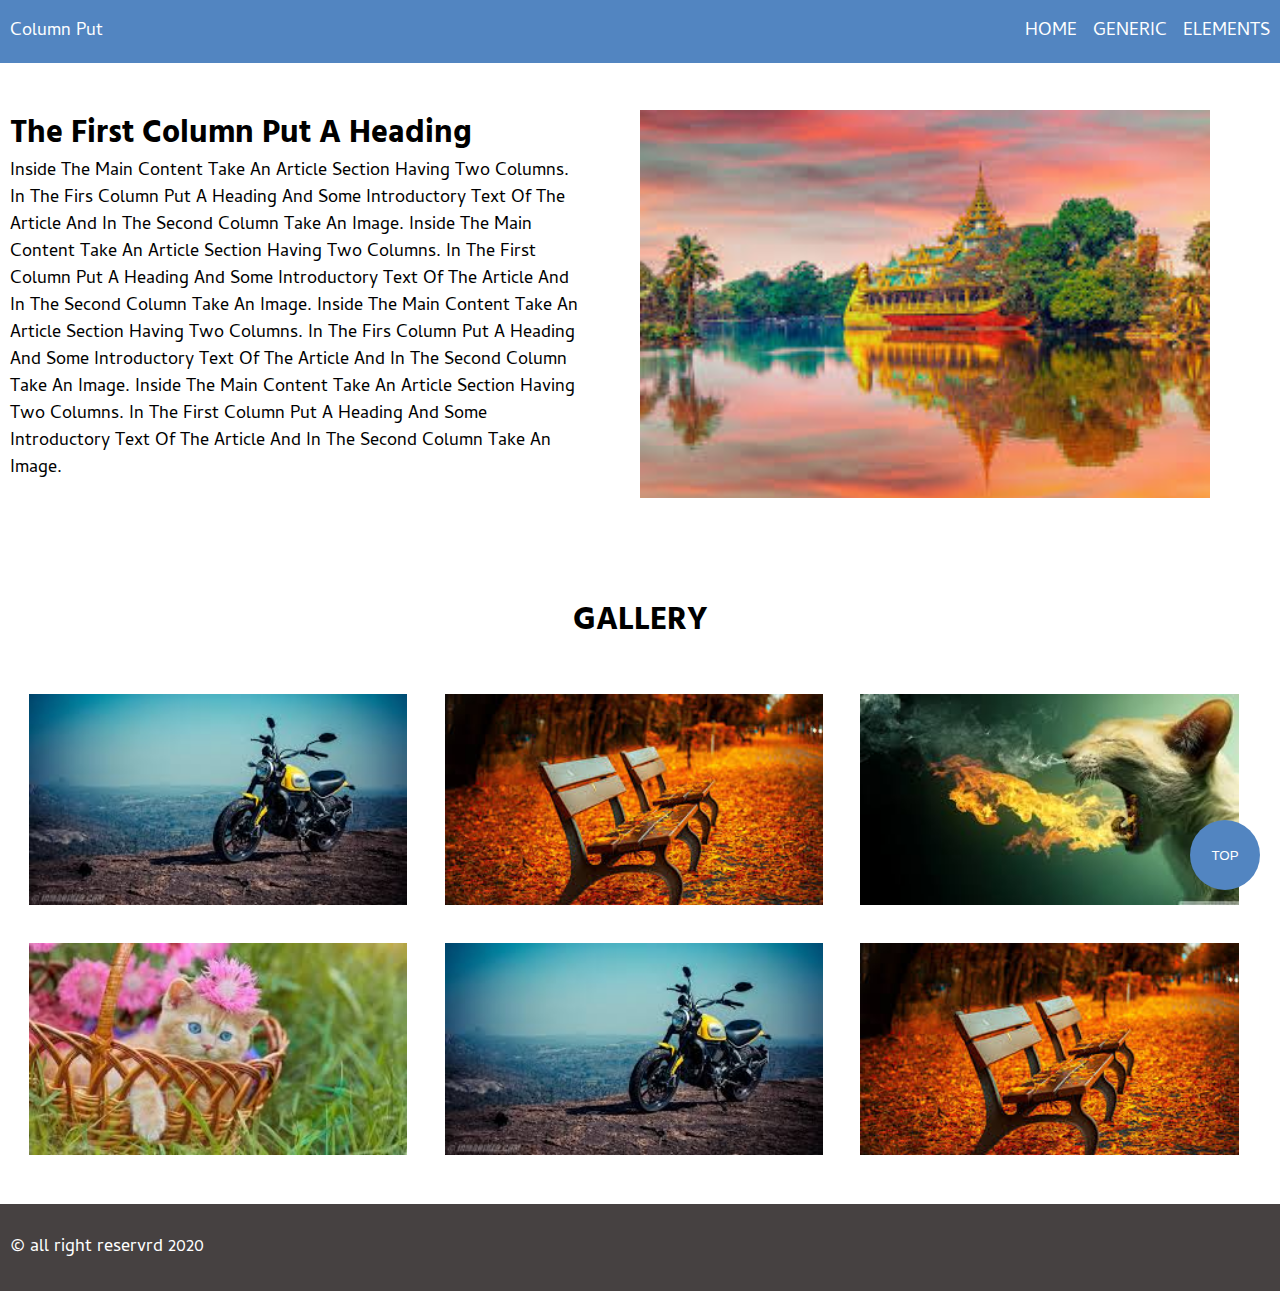
<file: adv-positoning/index.html>
<!DOCTYPE html>
<html lang="en">

<head>
  <meta charset="UTF-8">
  <meta name="viewport" content="width=device-width, initial-scale=1.0">
  <meta http-equiv="X-UA-Compatible" content="ie=edge">
  <title>adv-positioning</title>
  <!-- css link / -->
  <link rel="stylesheet" href="./assets/stylesheet/style.css">
  <!-- font family  -->
  <link href="https://fonts.googleapis.com/css?family=Cambay:400,700i|Hind:400,500,600,700&display=swap" rel="stylesheet">
</head>

<body id="1">
  <!-- header  -->
  <header class="top-header">
    <div class="container clearfix">
      <a class="left-logo" href="#">
        <h2 class="logo">Column Put</h2>
      </a>
      <nav class="nav-bar">
        <a href="#">home</a>
        <a href="#">generic</a>
        <a href="#">elements</a>
      </nav>
    </div>
  </header>
  <main>
    <!-- section-1  -->
    <section>
      <div class="container padding">
        <article class="article clearfix">
          <div class="col-2">
            <h3 class="article-heading">the first column put a heading</h3>
            <p class="article-text">Inside the main content take an article section having two columns. 
              In the firs column put a heading and some introductory text of the article and in the second 
              column take an image. Inside the main content take an article section having two columns. In the first 
              column put a heading and some introductory text of the article and in the second column take an image.
              Inside the main content take an article section having two columns. 
              In the firs column put a heading and some introductory text of the article and in the second 
              column take an image. Inside the main content take an article section having two columns. In the first 
              column put a heading and some introductory text of the article and in the second column take an image.
            </p>
          </div>
          <div class="col-2">
            <img class="right-image" src="./assets/media/img2.jpeg" alt="image">
          </div>
        </article>
      </div>
    </section>
    <!-- section-2  -->
    <section class="gallery-parent">
      <div class="container padding clearfix">
        <h3 class="gallery-heading padding">gallery</h3>
        <img class="col-1-2-3 img-gallery" src="./assets/media/img5.jpeg" alt="img">
        <img class="col-1-2-3 img-gallery" src="./assets/media/img4.jpeg" alt="img">
        <img class="col-1-2-3 img-gallery" src="./assets/media/img6.jpeg" alt="img">
        <img class="col-1-2-3 img-gallery" src="./assets/media/img8.jpeg" alt="img">
        <img class="col-1-2-3 img-gallery" src="./assets/media/img5.jpeg" alt="img">
        <img class="col-1-2-3 img-gallery" src="./assets/media/img4.jpeg" alt="img">
      </div>
    </section>
  </main>
  <!-- footer  -->
  <footer>
    <div class="container padding">
      <small class="copy-right">
        &COPY; all right reservrd 2020
      </small>
    </div>
  </footer>
  <!-- button  -->
  <a href="#1">
    <button class="btn">top</button>
  </a>    
</body>

</html>
</file>
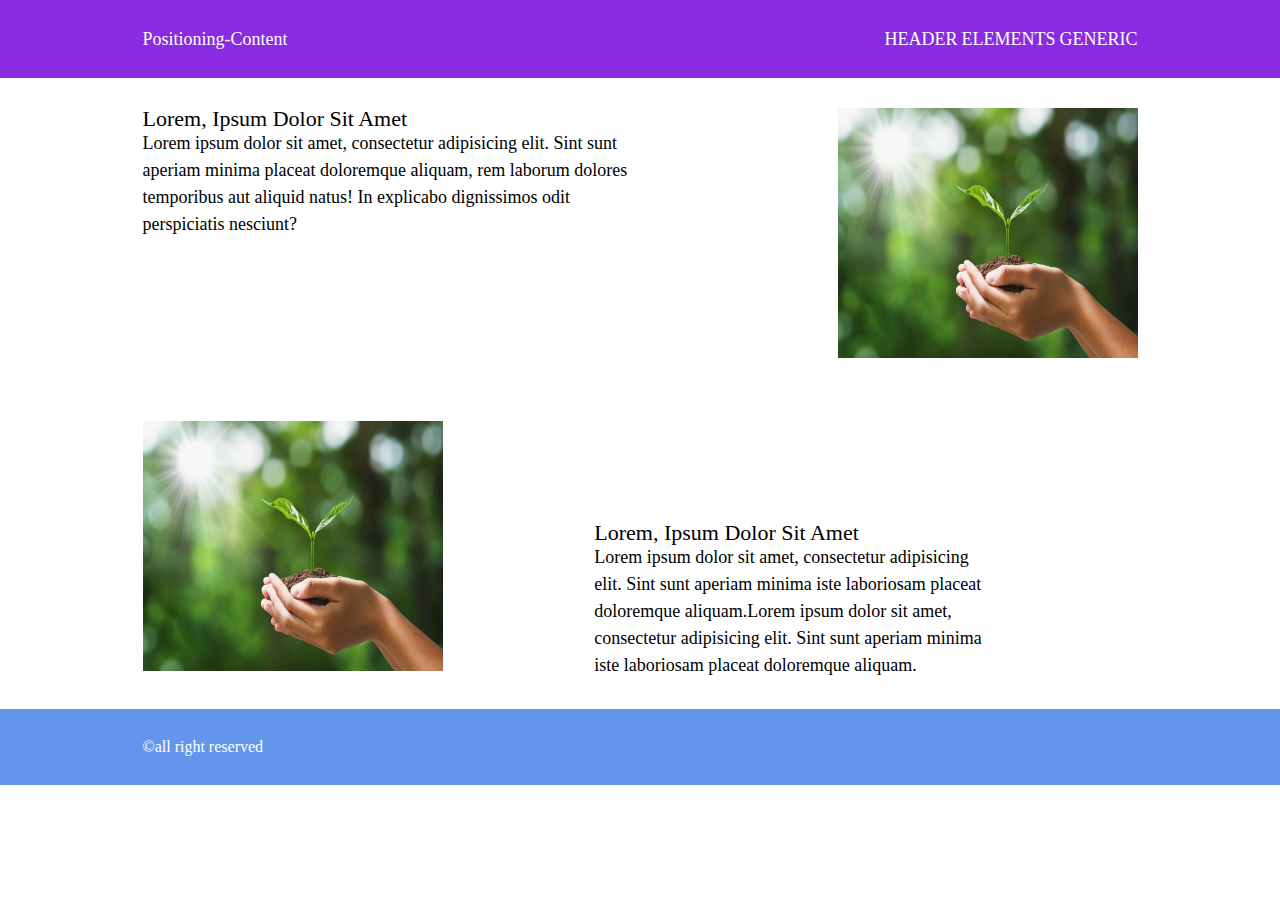
<file: exercise1/index.html>
<!DOCTYPE html>
<html lang="en">
<head>
  <meta charset="UTF-8">
  <meta name="viewport" content="width=device-width, initial-scale=1.0">
  <meta http-equiv="X-UA-Compatible" content="ie=edge">
  <title>Positioning-content</title>
  <!-- CSS LINK  -->
  <link rel="stylesheet" href="./assets/stylesheet/style.css">
</head>
<body>
  <!-- HEADER  -->
  <header class="padding">
    <div class="container header-parent clearfix">
      <a href="#">
        <h2>Positioning-content</h2>
      </a>
      <nav>
        <a href="#">header</a>
        <a href="#">elements</a>
        <a href="#">generic</a>
      </nav>
    </div>
  </header>
  <main>
    <!-- SECTION-1  -->
    <section>
      <article class="container padding clearfix">
        <div class="col-1">
          <h2 class="article-heading">Lorem, ipsum dolor sit amet </h2>
          <p class="article-para">Lorem ipsum dolor sit amet, consectetur adipisicing elit. Sint sunt aperiam minima
            placeat doloremque aliquam, rem laborum dolores temporibus aut aliquid natus! In explicabo dignissimos odit
            perspiciatis nesciunt?
          </p>
        </div>
        <div class="col-2">
          <img src="./assets/media/hero-img.jpg" class="image">
        </div>
      </article>
    </section>
    <!-- SECTION-2  -->
    <section>
      <article class="container padding">
        <div class="col-3">
          <img src="./assets/media/hero-img.jpg" class="image">
        </div>
        <div class="col-4">
          <h2 class="article-heading">Lorem, ipsum dolor sit amet </h2>
          <p class="article-para ">Lorem ipsum dolor sit amet, consectetur adipisicing elit. Sint sunt aperiam minima
            iste laboriosam
            placeat doloremque aliquam.Lorem ipsum dolor sit amet, consectetur adipisicing elit. Sint sunt aperiam
            minima iste laboriosam
            placeat doloremque aliquam.
          </p>
        </div>
      </article>
    </section>
  </main>
  <!-- FOOTER  -->
  <footer class="footer">
    <div class="small container padding">
      <small class="copy-right">&copy;all right reserved</small>
    </div>
  </footer>
</body>
</html>
</file>
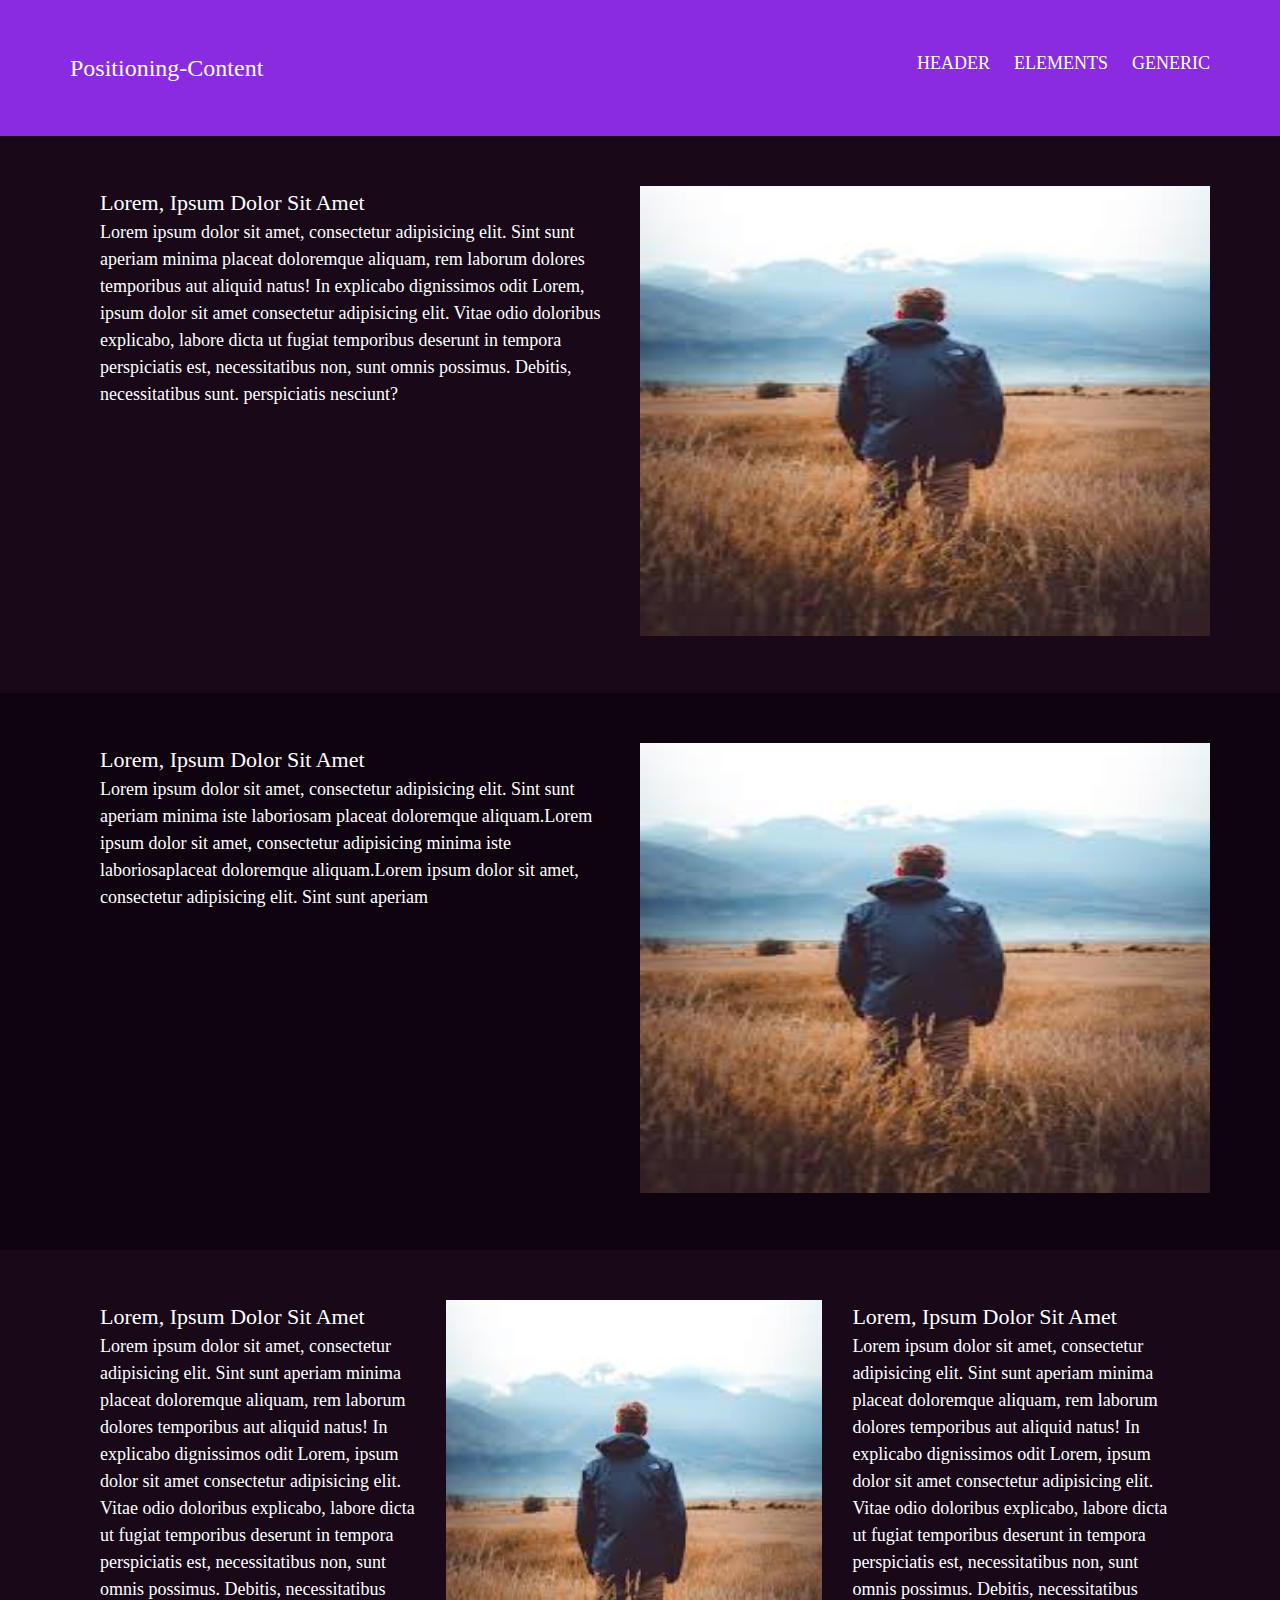
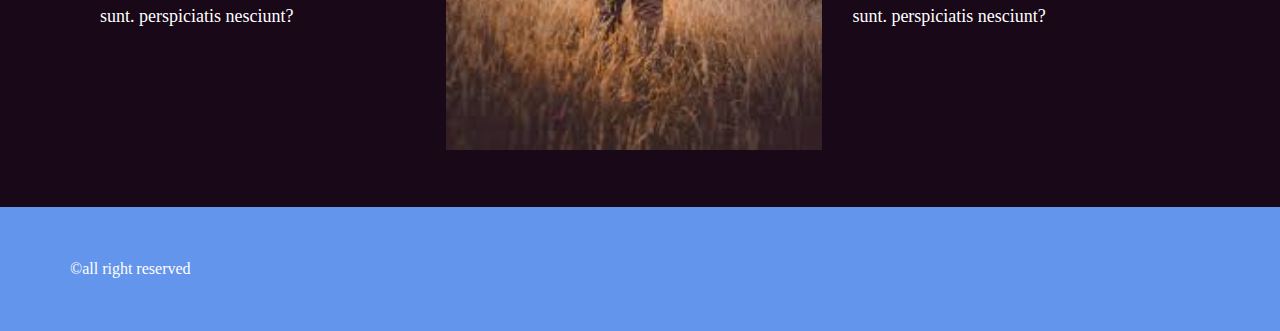
<file: exercise2/index.html>
<!DOCTYPE html>
<html lang="en">

<head>
  <meta charset="UTF-8">
  <meta name="viewport" content="width=device-width, initial-scale=1.0">
  <meta http-equiv="X-UA-Compatible" content="ie=edge">
  <title>exercise2</title>
  <!-- CSS LINK  -->
  <link rel="stylesheet" href="./assets/stylesheet/style.css">
</head>



<body>
  <!-- HEADER  -->
  <header class="top-heading padding">
    <div class="container header-parent clearfix">
      <a href="#">
        <h2 class="logo">Positioning-content</h2>
      </a>
      <nav>
        <a href="#">header</a>
        <a href="#">elements</a>
        <a href="#">generic</a>
      </nav>
    </div>
  </header>
  <main>
    <!-- SECTION-1  -->
    <section class="float-section">
      <article class="container padding clearfix">
        <div class="col-1-2">
          <h2 class="article-heading">Lorem, ipsum dolor sit amet </h2>
          <p class="article-para">Lorem ipsum dolor sit amet, consectetur adipisicing elit. Sint sunt aperiam minima
            placeat doloremque aliquam, rem laborum dolores temporibus aut aliquid natus! In explicabo dignissimos
            odit Lorem, ipsum dolor sit amet consectetur adipisicing elit. Vitae odio doloribus explicabo, labore
            dicta ut fugiat temporibus deserunt in tempora perspiciatis est, necessitatibus non, sunt omnis
            possimus. Debitis, necessitatibus sunt.
            perspiciatis nesciunt?
          </p>
        </div>
        <div class="col-1-2">
          <img class="image" src="./assets/media/download.jpeg">
        </div>
      </article>
    </section>
    <!-- SECTION-2  -->
    <!-- INLINE-BLOCK PROPERTIES USED  -->
    <section class="inline-section">
      <article class="container padding">
        <div class="col-3">
          <h2 class="article-heading">Lorem, ipsum dolor sit amet </h2>
          <p class="article-para ">Lorem ipsum dolor sit amet, consectetur adipisicing elit. Sint sunt aperiam
            minima iste laboriosam placeat doloremque aliquam.Lorem ipsum dolor sit amet, consectetur adipisicing
            minima iste laboriosaplaceat doloremque aliquam.Lorem ipsum dolor sit amet, consectetur
            adipisicing elit. Sint sunt aperiam
          </div><!----    
         --><div class="col-4">
          <img class="image" src="./assets/media/download.jpeg">
        </div>
      </article>
    </section>
  </main>
  <!-- SECTION-3  -->
  <section class="float-section">
    <article class="container padding clearfix">
      <div class="col-1-2-3">
        <h2 class="article-heading">Lorem, ipsum dolor sit amet </h2>
        <p class="article-para">Lorem ipsum dolor sit amet, consectetur adipisicing elit. Sint sunt aperiam minima
          placeat doloremque aliquam, rem laborum dolores temporibus aut aliquid natus! In explicabo dignissimos
          odit Lorem, ipsum dolor sit amet consectetur adipisicing elit. Vitae odio doloribus explicabo, labore
          dicta ut fugiat temporibus deserunt in tempora perspiciatis est, necessitatibus non, sunt omnis
          possimus. Debitis, necessitatibus sunt.
          perspiciatis nesciunt?
        </p>
      </div>
      <div class="col-1-2-3">
        <img class="image" src="./assets/media/download.jpeg">
      </div>
      <div class="col-1-2-3">
        <h2 class="article-heading">Lorem, ipsum dolor sit amet </h2>
        <p class="article-para">Lorem ipsum dolor sit amet, consectetur adipisicing elit. Sint sunt aperiam minima
          placeat doloremque aliquam, rem laborum dolores temporibus aut aliquid natus! In explicabo dignissimos
          odit Lorem, ipsum dolor sit amet consectetur adipisicing elit. Vitae odio doloribus explicabo, labore
          dicta ut fugiat temporibus deserunt in tempora perspiciatis est, necessitatibus non, sunt omnis
          possimus. Debitis, necessitatibus sunt.
          perspiciatis nesciunt?
        </p>
      </div>
    </article>
  </section>
  <!-- FOOTER  -->
  <footer class="footer">
    <div class="small container padding">
      <small class="copy-right">&copy;all right reserved</small>
    </div>
  </footer>
</body>

</html>
</file>
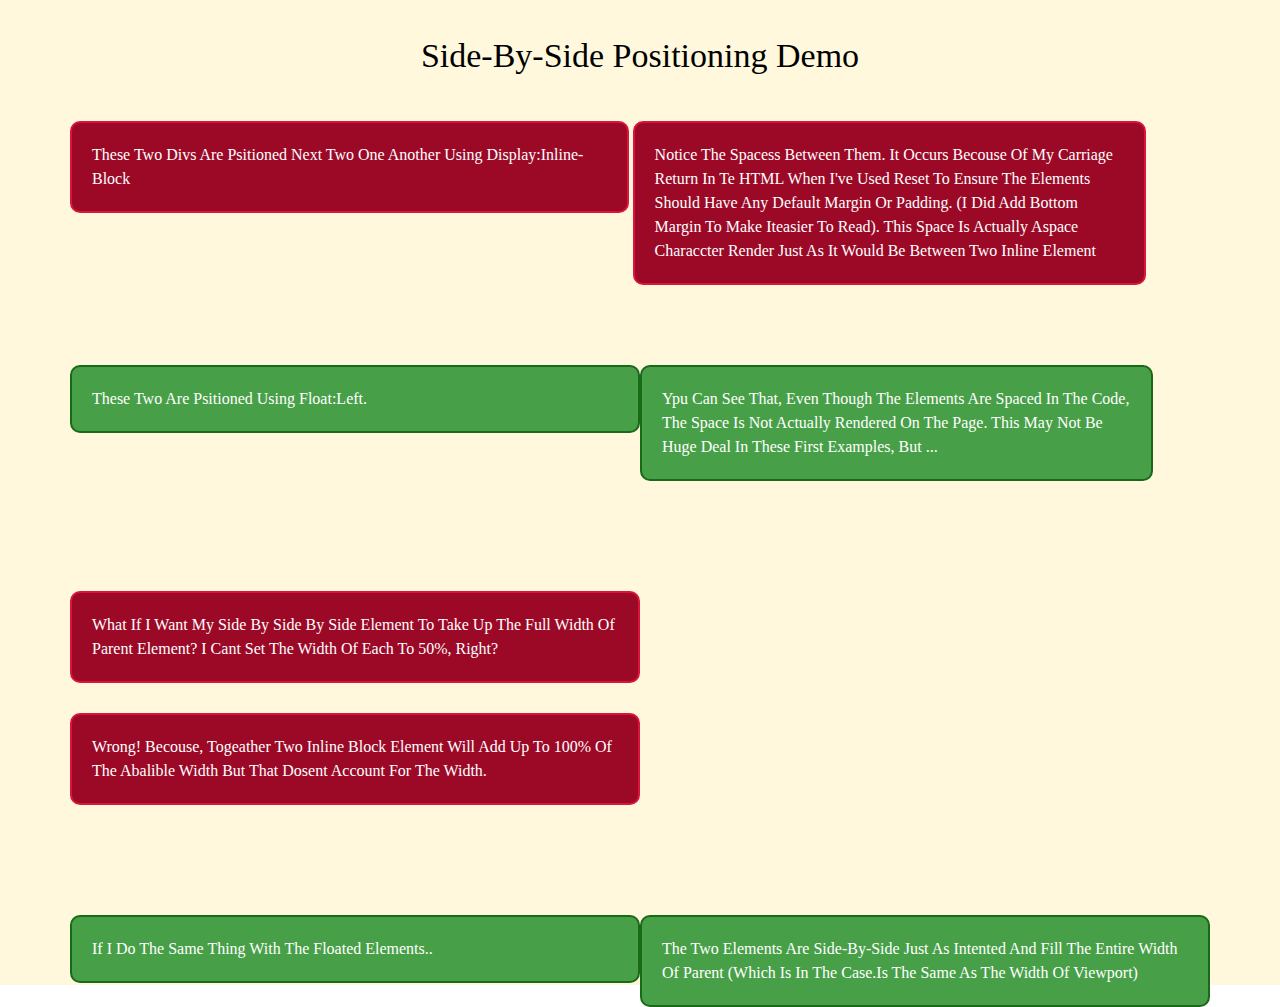
<file: pair-programming/index.html>
<!DOCTYPE html>
<html lang="en">

<head>
  <meta charset="UTF-8">
  <meta name="viewport" content="width=device-width, initial-scale=1.0">
  <meta http-equiv="X-UA-Compatible" content="ie=edge">
  <title>pair-programming</title>
  <!-- CSS LINK  -->
  <link rel="stylesheet" href="./assets/stylesheet/style.css">
</head>

<body>
  <header class="top-header">
    <div class="container">
      <h1>side-by-side positioning demo</h1>
    </div>
    </headern>
    <main>
      <!-- SECTION-1  -->
      <section>
        <article class="container padding">
          <div class="col-1 verticle-align">
            <p class="article-text">
              These two divs are psitioned next two one
              another using display:inline-block
            </p>
          </div>
          <div class="col-2 small-box">
            <p class="article-text">
              Notice the spacess between them. It occurs becouse of my carriage
              return in te HTML when i've used reset to ensure the elements should
              have any default margin or padding. (I did add bottom margin to make Iteasier to
              read). this space is actually aspace characcter render just as it would be
              between two inline element
            </p>
          </div>
        </article>
      </section>
      <!-- SECTON-2  -->
      <section>
        <article class="container padding clearfix">
          <div class="col-3">
            <p class="article-text float-text">
              These two are psitioned using float:left.
            </p>
          </div>
          <div class="col-3 small-box">
            <p class="article-text float-text">
              Ypu can see that, even though the elements are spaced in the
              code, the space is not actually rendered on the page. This may not be
              huge deal in these first examples, but ...
            </p>
          </div>
        </article>
      </section>
      <!-- SECTION-3  -->
      <section>
        <article class="container padding">
          <div class="side">
            <p class="article-text">
              what if i want my side by side by side element to take up
              the full width of parent element? I cant set the width
              of each to 50%, right?
            </p>
          </div>
          <div class="side">
            <p class="article-text">
              Wrong! becouse, togeather two inline block element will add up to 100%
              of the abalible width but that dosent account for the width.
            </p>
          </div>
        </article>
      </section>
      <!-- SECTION-4  -->
      <article class="container padding">
        <div class="col-3 ">
          <p class="article-text float-text">
            If i do the same thing with the floated elements..
          </p>
        </div>
        <div class="col-3 ">
          <p class="article-text float-text">
            The two elements are side-by-side just as intented and fill the entire width
            of parent (which is in the case.is the same as the width of viewport)
          </p>
        </div>
      </article>
      </section>
    </main>
</body>

</html>
</file>
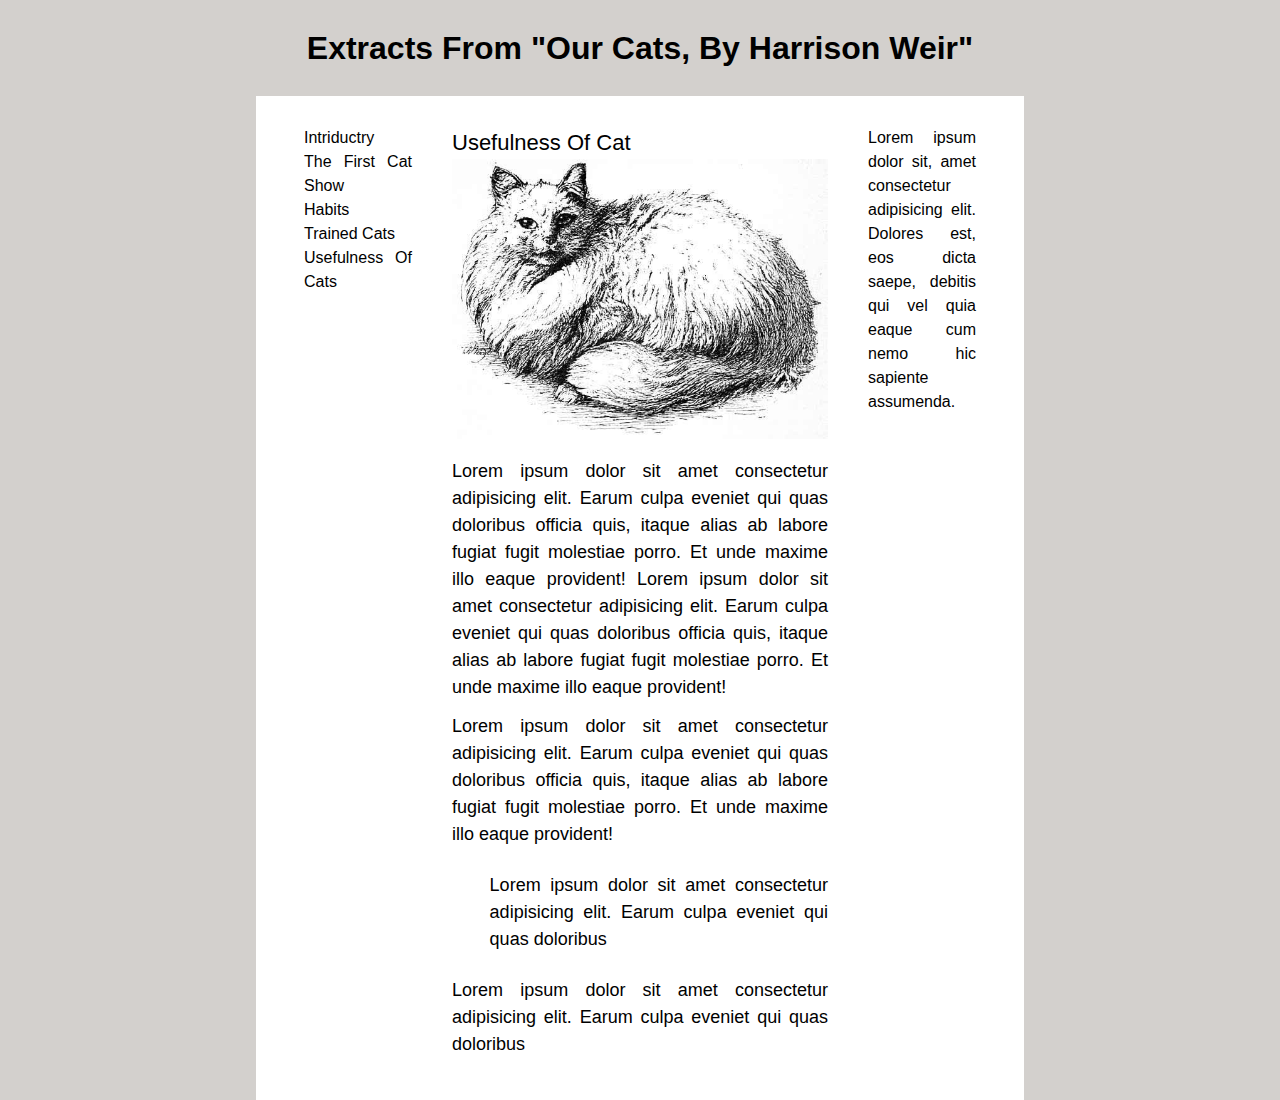
<file: project1/index.html>
<!DOCTYPE html>
<html lang="en">

<head>
  <meta charset="UTF-8">
  <meta name="viewport" content="width=device-width, initial-scale=1.0">
  <meta http-equiv="X-UA-Compatible" content="ie=edge">
  <title>project-1</title>
  <!-- CSS LINK  -->
  <link rel="stylesheet" href="./assets/stylesheet/style.css">
</head>

<body>
  <header class="top-header">
    <div class="container">
     <h1>Extracts from "Our cats, by Harrison Weir"</h1>
    </div>
  </header>
  <main>
    <section class="main-section">
      <div class="container padding clearfix">
        <div class="col-1">
          <ul class="side-text">
            <li>intriductry</li>
            <li>the first cat show </li>
            <li>habits</li>
            <li>trained cats</li>
            <li>usefulness of cats</li>
          </ul>
        </div>
        <div class="col-2">
          <div>
            <h1 class="img-heading">usefulness of cat</h1>
          </div>
          <img class="res-img" src="./assets/media/images2.jpeg">
          <div class="text-area">
            <p class="center-text">
              Lorem ipsum dolor sit amet consectetur adipisicing elit. Earum culpa eveniet qui quas doloribus officia
              quis, itaque alias ab labore fugiat fugit molestiae porro. Et unde maxime illo eaque provident! Lorem
              ipsum dolor sit amet consectetur adipisicing elit. Earum culpa eveniet qui quas doloribus officia
              quis, itaque alias ab labore fugiat fugit molestiae porro. Et unde maxime illo eaque provident!
            </p>
            <p class="center-text">
              Lorem ipsum dolor sit amet consectetur adipisicing elit. Earum culpa eveniet qui quas doloribus officia
              quis, itaque alias ab labore fugiat fugit molestiae porro. Et unde maxime illo eaque provident!
            </p>
          </div>
          <div class="right-content clearfix">
            <p class="center-text right">
              Lorem ipsum dolor sit amet consectetur adipisicing elit. Earum culpa eveniet qui quas doloribus
            </p>
          </div>
          <p class="center-text">
            Lorem ipsum dolor sit amet consectetur adipisicing elit. Earum culpa eveniet qui quas doloribus
          </p>
        </div>
        <div class="col-1">
          <p class="side-text">
            Lorem ipsum dolor sit, amet consectetur adipisicing elit. Dolores est, eos dicta saepe, debitis qui vel quia
            eaque cum nemo hic sapiente assumenda.
          </p>
        </div>
      </div>
    </section>
  </main>
</body>

</html>
</file>
<file: adv-positoning/assets/stylesheet/style.css>
/* http://meyerweb.com/eric/tools/css/reset/ 
   v2.0 | 20110126
   License: none (public domain)
*/

html, body, div, span, applet, object, iframe,
h1, h2, h3, h4, h5, h6, p, blockquote, pre,
a, abbr, acronym, address, big, cite, code,
del, dfn, em, img, ins, kbd, q, s, samp,
small, strike, strong, sub, sup, tt, var,
b, u, i, center,
dl, dt, dd, ol, ul, li,
fieldset, form, label, legend,
table, caption, tbody, tfoot, thead, tr, th, td,
article, aside, canvas, details, embed, 
figure, figcaption, footer, header, hgroup, 
menu, nav, output, ruby, section, summary,
time, mark, audio, video {
	margin: 0;
	padding: 0;
	border: 0;
	font-size: 100%;
	font: inherit;
	vertical-align: baseline;
}
/* HTML5 display-role reset for older browsers */
article, aside, details, figcaption, figure, 
footer, header, hgroup, menu, nav, section {
	display: block;
}
body {
  line-height: 1;
  position: relative;
}
ol, ul {
	list-style: none;
}
blockquote, q {
	quotes: none;
}
blockquote:before, blockquote:after,
q:before, q:after {
	content: '';
	content: none;
}
table {
	border-collapse: collapse;
	border-spacing: 0;
}

body {
  line-height: 1.5;
  font-family: 'Cambay', sans-serif;
  /* position: relative; */
}

* ::after, ::before, *{
  box-sizing: border-box;
}

.clearfix::after, .clearfix::before{
  content: "";
  display: table;
}
.clearfix::after {
  clear: both;
}

.btn {
  height: 70px;
  width: 70px;
  background-color: #5285c1;
  color: white;
  border-radius: 50%;
  border: 0;
  text-transform: uppercase;
  right: 20px;
  bottom: 10px;
  outline: none;
  position: fixed;
}

/* generic class  */
.container {
  width: 1260px;
  margin: 0 auto;
}
a {
  text-decoration: none;
}
.padding {
  padding: 30px 0;
}

/* header  */
.top-header {
  background-color: #5285c1;
  padding: 18px 0;
  position: fixed;
  width: 100%;
}

.logo {
  font-size: 18px;
  text-transform: capitalize;
  color: white;
}
.left-logo {
  float: left;
}
.nav-bar {
  float: right;
}

nav a {
  font-size: 18px;
  text-transform:uppercase;
  color: white;
  margin-left: 12px;
}

/* section-1  */
.col-2 {
  float: left;
  width: 50%;
  padding-right:60px;
}

.article {
  margin-top: 80px;
}

.article-heading {
  font-size: 32px;
  text-transform: capitalize;
  text-align: left;
  font-family: 'Hind', sans-serif;
  font-weight: 800;
}

.article-text {
  font-size: 18px;
  text-transform: capitalize;
}

.right-image {
  width: 100%;
}

/* section-2  */
.gallery-parent{
  padding:0 -2%;
}

.gallery-heading {
  text-transform: uppercase;
  text-align: center;
  font-size: 32px;
  font-family: 'Hind', sans-serif;
  font-weight: 800;
}

.col-1-2-3 {
  float: left;
  width:33%;
  padding:1.5%;
}

/* footer  */
footer{
  background-color: rgb(70, 65, 65);
}
.copy-right{
  color: white;
  font-size: 18px;
}
</file>
<file: exercise1/assets/stylesheet/style.css>
/* http://meyerweb.com/eric/tools/css/reset/ 
   v2.0 | 20110126
   License: none (public domain)
*/

html, body, div, span, applet, object, iframe,
h1, h2, h3, h4, h5, h6, p, blockquote, pre,
a, abbr, acronym, address, big, cite, code,
del, dfn, em, img, ins, kbd, q, s, samp,
small, strike, strong, sub, sup, tt, var,
b, u, i, center,
dl, dt, dd, ol, ul, li,
fieldset, form, label, legend,
table, caption, tbody, tfoot, thead, tr, th, td,
article, aside, canvas, details, embed, 
figure, figcaption, footer, header, hgroup, 
menu, nav, output, ruby, section, summary,
time, mark, audio, video {
	margin: 0;
	padding: 0;
	border: 0;
	font-size: 100%;
	font: inherit;
	vertical-align: baseline;
}
/* HTML5 display-role reset for older browsers */
article, aside, details, figcaption, figure, 
footer, header, hgroup, menu, nav, section {
	display: block;
}
body {
	line-height: 1;
}
ol, ul {
	list-style: none;
}
blockquote, q {
	quotes: none;
}
blockquote:before, blockquote:after,
q:before, q:after {
	content: '';
	content: none;
}
table {
	border-collapse: collapse;
	border-spacing: 0;
}
body {
  font-family: serif;
}

/* GENERIC CLASS  */
.container {
  margin: 0 auto;
  width:995px;
}

.padding {
  padding :30px;
}

.clearfix:before, .clearfix:after {
  content: " ";
  display: table;
}

.clearfix:after {
  clear: both;
}

.image {
  height: 250px;
  width: 300px;
}

.article-heading {
  text-transform: capitalize;
  font-size: 22px;
}

.article-para {
  font-size:18px;
  line-height: 1.5;
}


/* HEADER  */
header{
  background-color: blueviolet;
}

.header-parent h2 {
  float: left;
  color: white;
  font-size: 18px;
  text-transform: capitalize;
}

.header-parent nav {
  float: right;
}

nav a {
  text-decoration: none;
  display: inline-block;
  text-transform: uppercase;
  font-size: 18px;
  color: white
}

/* SECTION-1  */
.col-1 {
  float: left;
  width: 50%;
}

.col-2 {
  float: right;
}

/* SECTION-2  */
.col-3 {
  display: inline-block;
  width: 45%;
}

.col-4 {
  display: inline-block;
  width:40%;
  /* text-align: right;  */
  /* padding-left: 145px; */
}


/* FOOTER  */
.footer {
  background-color: cornflowerblue;
}

.copy-right {
  color: white;
  font-size: 16px;
}
</file>
<file: exercise2/assets/stylesheet/style.css>
/* http://meyerweb.com/eric/tools/css/reset/ 
   v2.0 | 20110126
   License: none (public domain)
*/

html, body, div, span, applet, object, iframe,
h1, h2, h3, h4, h5, h6, p, blockquote, pre,
a, abbr, acronym, address, big, cite, code,
del, dfn, em, img, ins, kbd, q, s, samp,
small, strike, strong, sub, sup, tt, var,
b, u, i, center,
dl, dt, dd, ol, ul, li,
fieldset, form, label, legend,
table, caption, tbody, tfoot, thead, tr, th, td,
article, aside, canvas, details, embed, 
figure, figcaption, footer, header, hgroup, 
menu, nav, output, ruby, section, summary,
time, mark, audio, video {
	margin: 0;
	padding: 0;
	border: 0;
	font-size: 100%;
	font: inherit;
	vertical-align: baseline;
}
/* HTML5 display-role reset for older browsers */
article, aside, details, figcaption, figure, 
footer, header, hgroup, menu, nav, section {
	display: block;
}
body {
	line-height: 1;
}
ol, ul {
	list-style: none;
}
blockquote, q {
	quotes: none;
}
blockquote:before, blockquote:after,
q:before, q:after {
	content: '';
	content: none;
}
table {
	border-collapse: collapse;
	border-spacing: 0;
}
body {
  line-height: 1.5;
  font-family: Georgia, 'Times New Roman', Times, serif;
}
*::before,
*::after {
  box-sizing: border-box;
}

/* GENERIC CLASS  */
.container {
  max-width: 1140px;
  margin: 0 auto;
}

.padding {
  padding :50px 40px;
}

.clearfix:before, .clearfix:after {
  content: "";
  display: table;
}

.clearfix:after {
  clear: both;
}

.image {
  height:450px;
  width:100%;
}

.article-heading {
  text-transform: capitalize;
  font-size: 22px;
  color: white;
  margin: 0 30px;
}

.article-para {
  font-size:18px;
  color: white;
  margin: 0 30px;
}

.col-1-2 {
  float: left;
  width: 50%;
}

.col-1-2-3 {
  float: left;
  width:33%;
}

/* HEADER  */
.top-heading {
  background-color: blueviolet;
}
.logo {
  float: left;
  color: white;
  font-size: 24px;
  text-transform: capitalize;
}

.header-parent nav {
  float: right;
}

nav a {
  text-decoration: none;
  display: inline-block;
  text-transform: uppercase;
  font-size: 18px;
  color: white;
  margin-left: 20px; 
}

/* SECTION-1  */
.float-section {
  background-color:rgb(24, 8, 24);
}

/* SECTION-2  */
.inline-section {
  background-color: rgb(15, 3, 15);
}
.col-3 {
  display: inline-block;
  width: 50%;
}

.col-4 {
  display: inline-block;
  width:50%;
  vertical-align: top;
  text-align: left;
}

/* FOOTER  */
.footer {
  background-color: cornflowerblue;
}

.copy-right {
  color: white;
  font-size: 16px;
}
</file>
<file: pair-programming/assets/stylesheet/style.css>
/* http://meyerweb.com/eric/tools/css/reset/ 
   v2.0 | 20110126
   License: none (public domain)
*/

html, body, div, span, applet, object, iframe,
h1, h2, h3, h4, h5, h6, p, blockquote, pre,
a, abbr, acronym, address, big, cite, code,
del, dfn, em, img, ins, kbd, q, s, samp,
small, strike, strong, sub, sup, tt, var,
b, u, i, center,
dl, dt, dd, ol, ul, li,
fieldset, form, label, legend,
table, caption, tbody, tfoot, thead, tr, th, td,
article, aside, canvas, details, embed, 
figure, figcaption, footer, header, hgroup, 
menu, nav, output, ruby, section, summary,
time, mark, audio, video {
	margin: 0;
	padding: 0;
	border: 0;
	font-size: 100%;
	font: inherit;
	vertical-align: baseline;
}
/* HTML5 display-role reset for older browsers */
article, aside, details, figcaption, figure, 
footer, header, hgroup, menu, nav, section {
	display: block;
}
body {
	line-height: 1;
}
ol, ul {
	list-style: none;
}
blockquote, q {
	quotes: none;
}
blockquote:before, blockquote:after,
q:before, q:after {
	content: '';
	content: none;
}
table {
	border-collapse: collapse;
	border-spacing: 0;
}

* ::after, ::before{
	box-sizing: border-box;
}

body {
	line-height:1.5;
}

.clearfix:before, .clearfix:after {
	content: "";
	display: table;
}
.clearfix:after {
	clear: both;
}

/* GENERIC CLASS  */
.container {
	max-width:1140px;
	margin: 0 auto;
}

.padding {
	padding:40px 20px; 
}

/* HEADER  */
.top-header {
	/* background-color: rgb(89, 89, 143); */
	background-color: cornsilk;
	padding: 30px 0;
}

.top-header h1 {
	font-size: 34px;
	text-transform: capitalize;
	text-align: center;
}

/* SECTION-1  */
.col-1 {
	display: inline-block;
	width:49%;

}
.col-2 {
	display: inline-block;
	width:50%
}

.article-text {
	color: white;
	border: 2px solid crimson;
	background-color: rgb(156, 9, 39);
	padding: 20px;
	border-radius:10px;
	text-transform: capitalize;
}

.float-text {
	background-color:rgb(71, 160, 71);
	border: 2px solid rgb(24, 105, 24);
}

/* SECTION-2  */
.col-3 {
	width:50%;
	float: left;
}

.verticle-align {
	vertical-align: top;
}

/* SECTION-3  */
.side {
	width: 50%;
	margin: 30px 0;
}

.small-box {
	width:45%;
}
</file>
<file: project1/assets/stylesheet/style.css>
/* http://meyerweb.com/eric/tools/css/reset/ 
   v2.0 | 20110126
   License: none (public domain)
*/

html, body, div, span, applet, object, iframe,
h1, h2, h3, h4, h5, h6, p, blockquote, pre,
a, abbr, acronym, address, big, cite, code,
del, dfn, em, img, ins, kbd, q, s, samp,
small, strike, strong, sub, sup, tt, var,
b, u, i, center,
dl, dt, dd, ol, ul, li,
fieldset, form, label, legend,
table, caption, tbody, tfoot, thead, tr, th, td,
article, aside, canvas, details, embed, 
figure, figcaption, footer, header, hgroup, 
menu, nav, output, ruby, section, summary,
time, mark, audio, video {
	margin: 0;
	padding: 0;
	border: 0;
	font-size: 100%;
	font: inherit;
	vertical-align: baseline;
}
/* HTML5 display-role reset for older browsers */
article, aside, details, figcaption, figure, 
footer, header, hgroup, menu, nav, section {
	display: block;
}
body {
	line-height: 1;
}
ol, ul {
	list-style: none;
}
blockquote, q {
	quotes: none;
}
blockquote:before, blockquote:after,
q:before, q:after {
	content: '';
	content: none;
}
table {
	border-collapse: collapse;
	border-spacing: 0;
}

*::after, ::before{
  box-sizing: border-box;
}

body {
  line-height: 1.5;
  font-family: sans-serif;
  background-color: rgb(211, 208, 205);
}
.clearfix::after,.clearfix::before {
  content: "";
  display: table;
}
.clearfix::after{
  clear: both;
}
/* Generic class  */
.container {
  max-width: 1140px;
  margin: 0 auto;
}

.padding {
  padding: 30px 8px;
}

.col-1 {
  float: left;
  width: 25%;
}

.col-2 {
  float: left;
  width: 50%;
}

.res-img {
  width: 100%;
}

.side-text {
  font-size:16px;
  margin: 0 40px;
  text-align: justify;
}

.center-text {
  width: 100%;
  font-size: 18px;
  margin: 12px 0;
  text-align: justify;
}

.right {
  float: right;
  width:90%;
}

ul li {
  text-transform: capitalize;
}

/* HEADER  */
.top-header {
  background-color: rgb(211, 208, 205);
  padding: 24px;
}

.top-header h1 {
  text-transform: capitalize;
  font-size: 32px;
  text-align: center;
  font-weight: 700;
}

/* seaction  */
.img-heading {
  text-transform: capitalize;
  font-size: 22px;
  /* margin-bottom: 10px; */
}

.main-section {
  margin: 0 auto;
  width: 60%;
  background-color:white;
}
</file>
